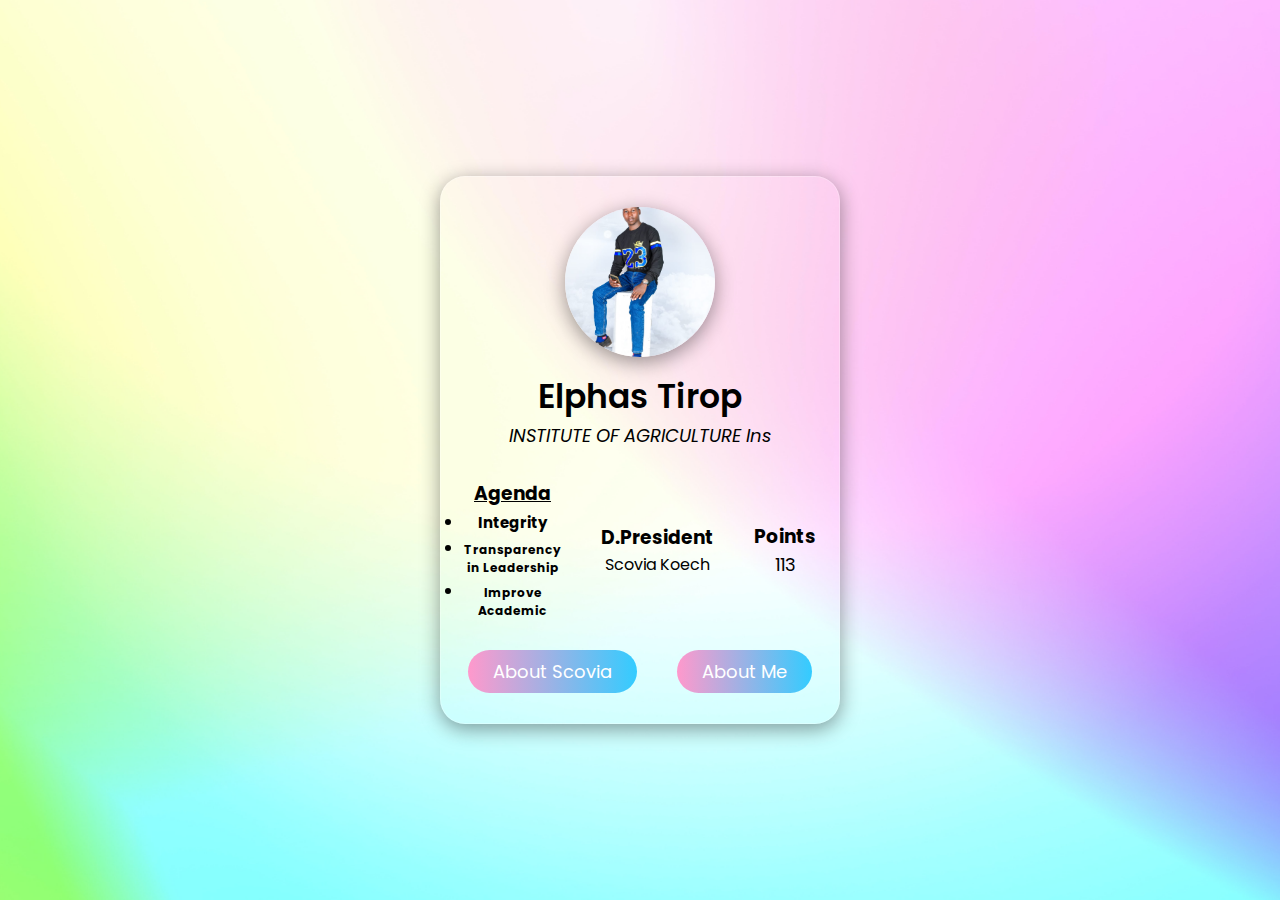
<file: elphas/index.html>
<!DOCTYPE html>
<!---Coding By Kangogo!--->
<html lang="en">

<head>
    <meta charset="UTF-8">
    <meta name="viewport" content="width=device-width, initial-scale=1.0">
    <meta http-equiv="X-UA-Compatible" content="ie=edge">
    <title> Alexandria training institute | President </title>
    <!---Custom Css File!--->
    <link rel="stylesheet" href="style.css">
</head>

<body>
    <section class="main">
        <div class="profile-card">
            <div class="image">
                <img src="images/Tirop.jpg" alt="" class="profile-pic">
            </div>
            <div class="data">
                <h2>Elphas Tirop</h2>
                <span><i>INSTITUTE OF AGRICULTURE Ins</i></span>
            </div>
            <div class="row">
                <div class="info">
                    <h3><u>Agenda</u></h3>
                    <span>
                        <li>
                            <h5>Integrity</h5>
                        </li>
                        <li>
                            <h6>Transparency in Leadership</h6>
                        </li>
                        <li>
                            <h6>Improve Academic</h6>
                        </li>
                    </span>
                </div>
                <div class="info">
                    <h3 class="President">D.President</h3>
                    <label>Scovia Koech</label>
                </div>
                <div class="info">
                    <h3>Points</h3>
                    <span>113</span>
                </div>
            </div>
            <div class="buttons">
                <a href="scovia.html" class="btn">About Scovia</a>
                <a href="about.html" class="btn">About Me</a>
            </div>
        </div>
    </section>
</body>

</html>
</file>
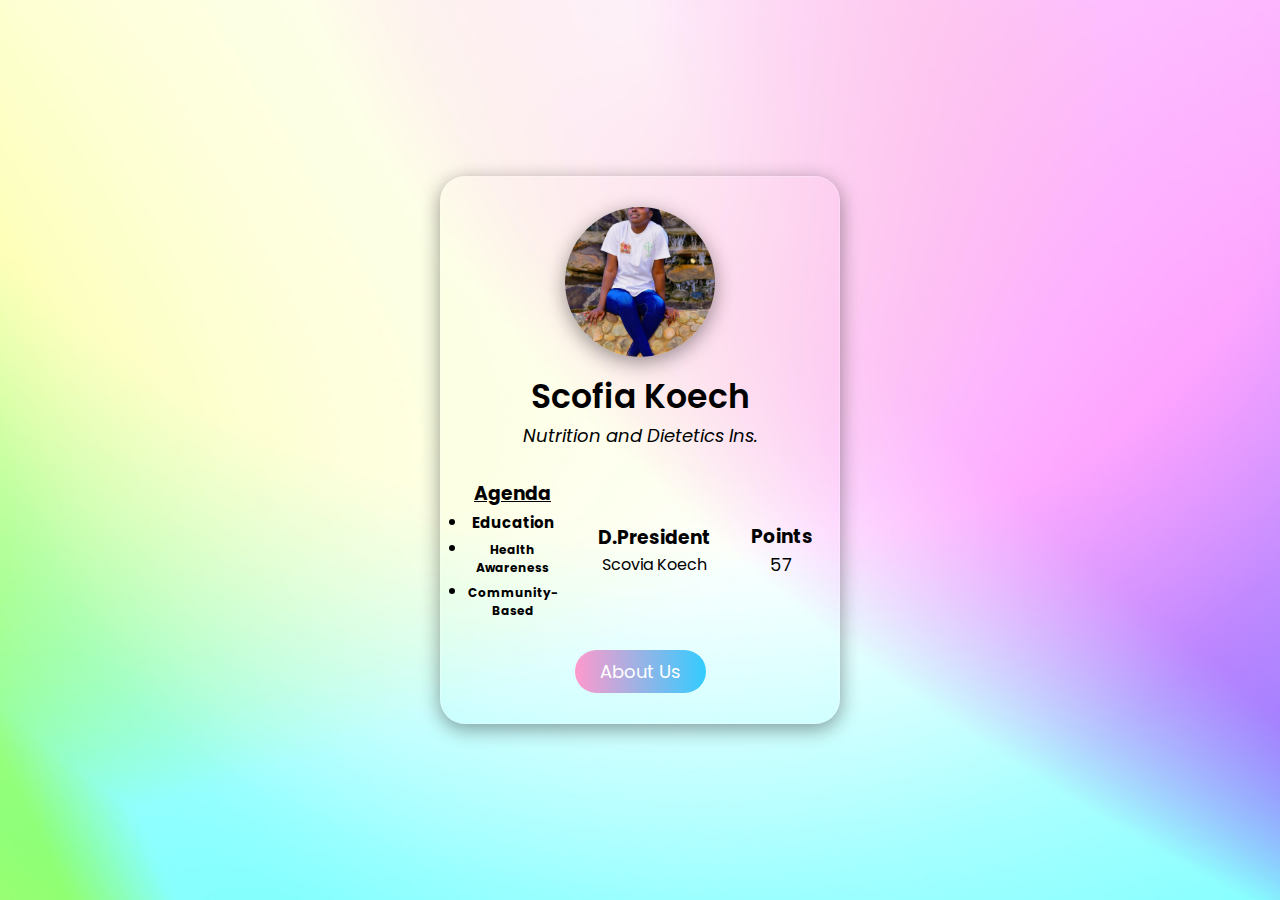
<file: elphas/scovia.html>
<!DOCTYPE html>
<!---Coding By Kangogo!--->
<html lang="en">

<head>
    <meta charset="UTF-8">
    <meta name="viewport" content="width=device-width, initial-scale=1.0">
    <meta http-equiv="X-UA-Compatible" content="ie=edge">
    <title> Alexandria training institute | D.President </title>
    <!---Custom Css File!--->
    <link rel="stylesheet" href="style.css">
</head>

<body>
    <section class="main">
        <div class="profile-card">
            <div class="image">
                <img src="images/profile.jpg" alt="" class="profile-pic">
            </div>
            <div class="data">
                <h2>Scofia Koech</h2>
                <span><i>Nutrition and Dietetics Ins.</i></span>
            </div>
            <div class="row">
                <div class="info">
                    <h3><u>Agenda</u></h3>
                    <span>
                        <li>
                            <h5>Education</h5>
                        </li>
                        <li>
                            <h6>Health Awareness</h6>
                        </li>
                        <li>
                            <h6>Community-Based</h6>
                        </li>
                    </span>
                </div>
                <div class="info">
                    <h3 class="President">D.President</h3>
                    <label>Scovia Koech</label>
                </div>
                <div class="info">
                    <h3>Points</h3>
                    <span>57</span>
                </div>
            </div>
            <div class="buttons">
                <a href="about.html" class="btn">About Us</a>
            </div>
        </div>
    </section>
</body>

</html>
</file>
<file: elphas/style.css>
@import url('https://fonts.googleapis.com/css2?family=Poppins:wght@200;300;400;500&display=swap');
*{
  margin: 0;
  padding: 0;
  box-sizing: border-box;
  font-family: 'Poppins', sans-serif;
}
.main{
  width: 100%;
  height: 100vh;
  display: flex;
  align-items: center;
  justify-content: center;
  background-image: url(images/back.jpg);
  background-position: center;
  background-size: cover;
}
.profile-card{
  display: flex;
  flex-direction: column;
  align-items: center;
  max-width: 400px;
  width: 100%;
  border-radius: 25px;
  padding: 30px;
  border: 1px solid #ffffff40;
  box-shadow: 0 5px 20px rgba(0,0,0,0.4);
}
.image{
  position: relative;
  height: 150px;
  width: 150px;
  object-fit: cover;
}
.image .profile-pic{
  width: 100%;
  height: 100%;
  object-fit: cover;
  border-radius: 50%;
  box-shadow: 0 5px 20px rgba(0,0,0,0.4);
}
.data{
  display: flex;
  flex-direction: column;
  align-items: center;
  margin-top: 15px;
}
.data h2{
  font-size: 33px;
  font-weight: 600;
}
span{
  font-size: 18px;
}
.row{
  display: flex;
  align-items: center;
  margin-top: 30px;
}
.row .info{
  text-align: center;
  padding: 0 20px;
}
.buttons{
  display: flex;
  align-items: center;
  margin-top: 30px;
}
.buttons .btn{
  color: #fff;
  text-decoration: none;
  margin: 0 20px;
  padding: 8px 25px;
  border-radius: 25px;
  font-size: 18px;
  white-space: nowrap;
  background: linear-gradient(to left, #33ccff 0%, #ff99cc 100%);
}
.buttons .btn:hover{
  box-shadow: inset 0 5px 20px rgba(0,0,0,0.4);
}
</file>
